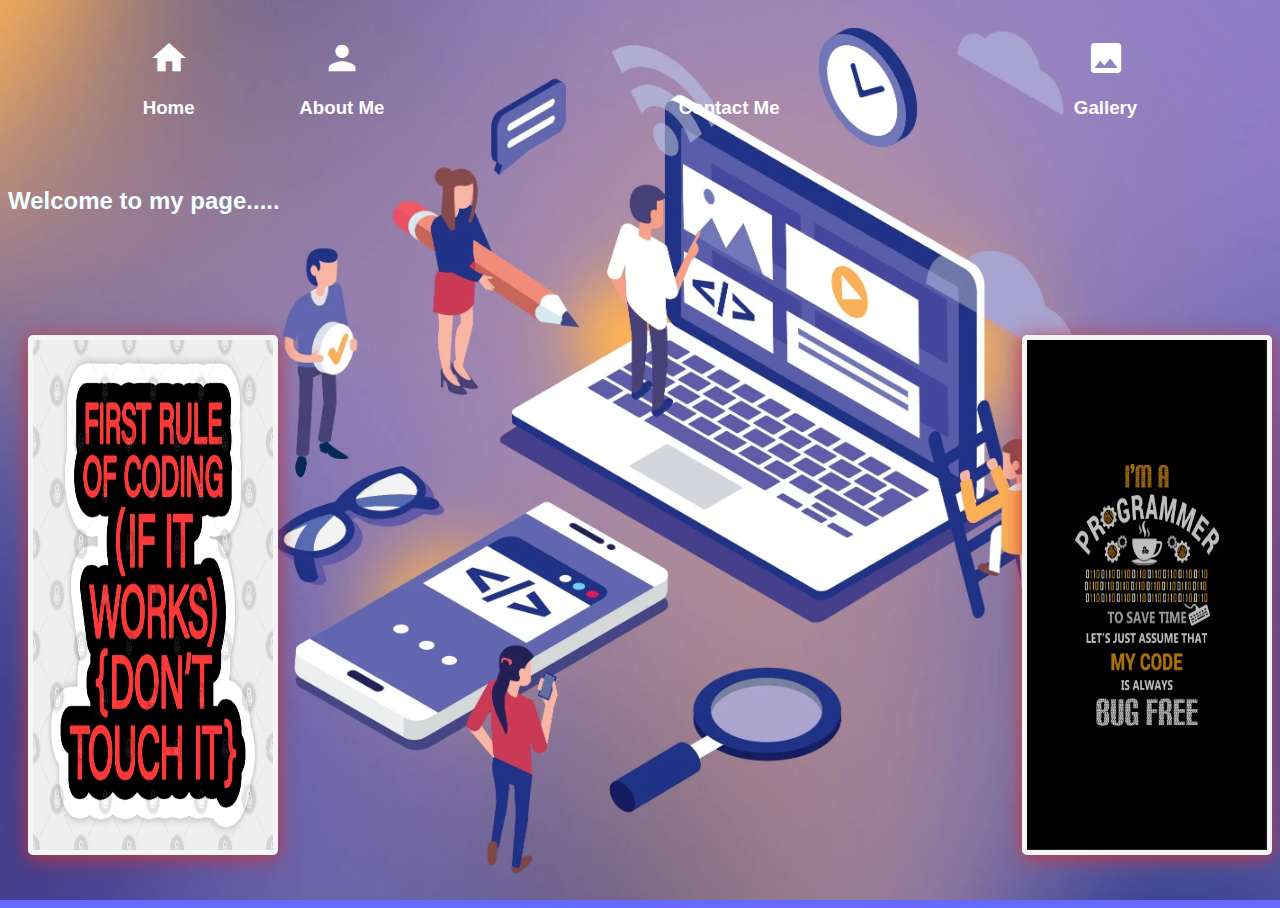
<file: index.html>
<!DOCTYPE html>
<html lang="en">
<head>
    <meta charset="UTF-8">
    <meta http-equiv="X-UA-Compatible" content="IE=edge">
    <meta name="viewport" content="width=device-width, initial-scale=1.0">
    <title>Home</title>
    <link href="style.css" rel="stylesheet">
    <link href="./assets/logo.webp" rel="icon">
    <link rel="stylesheet" href="https://fonts.googleapis.com/icon?family=Material+Icons">
</head>
<body class="back">
    <header>
        <div id="nav">
            <div id="navicon">
                <a id="button" href="./index.html"> 
                    <em class="material-icons" style="font-size:40px;">home</em> 
                    <h3>Home</h3> 
                </a>
            </div>

            <div id="navicon">
                <a id="button" href="./aboutme.html"> 
                    <em class="material-icons" style="font-size:40px;">person</em> 
                    <h3>About Me</h3> 
                </a>
            </div>

            <div id="navicon">
                <a id="button" href="./contactme.html"> 
                    <em class="material-icons" style="font-size:40px;">contact_page</em> 
                    <h3>Contact Me</h3> 
                </a>
            </div>

            <div id="navicon">
                <a id="button" href="./gallery.html"> 
                    <em class="material-icons" style="font-size:40px;">image</em> 
                    <h3>Gallery</h3> 
                </a>
            </div>
        </div>
    </header>

    <h2 style="color: azure; font-family: 'Segoe UI', Tahoma, Geneva, Verdana, sans-serif;">Welcome to my page.....</h2>
   
    <div class="quo">
        <div class="quote">
            <img style="height: 510px;width: 240px; padding: 5px;" src="./assets/pro1.webp" alt="quote">
        </div>
    
        <div class="quote">
            <img style="height: 510px;width: 240px; padding: 5px;" src="./assets/pro2.jpg" alt="quote">
        </div>
    </div>    
</body>
</html>
</file>
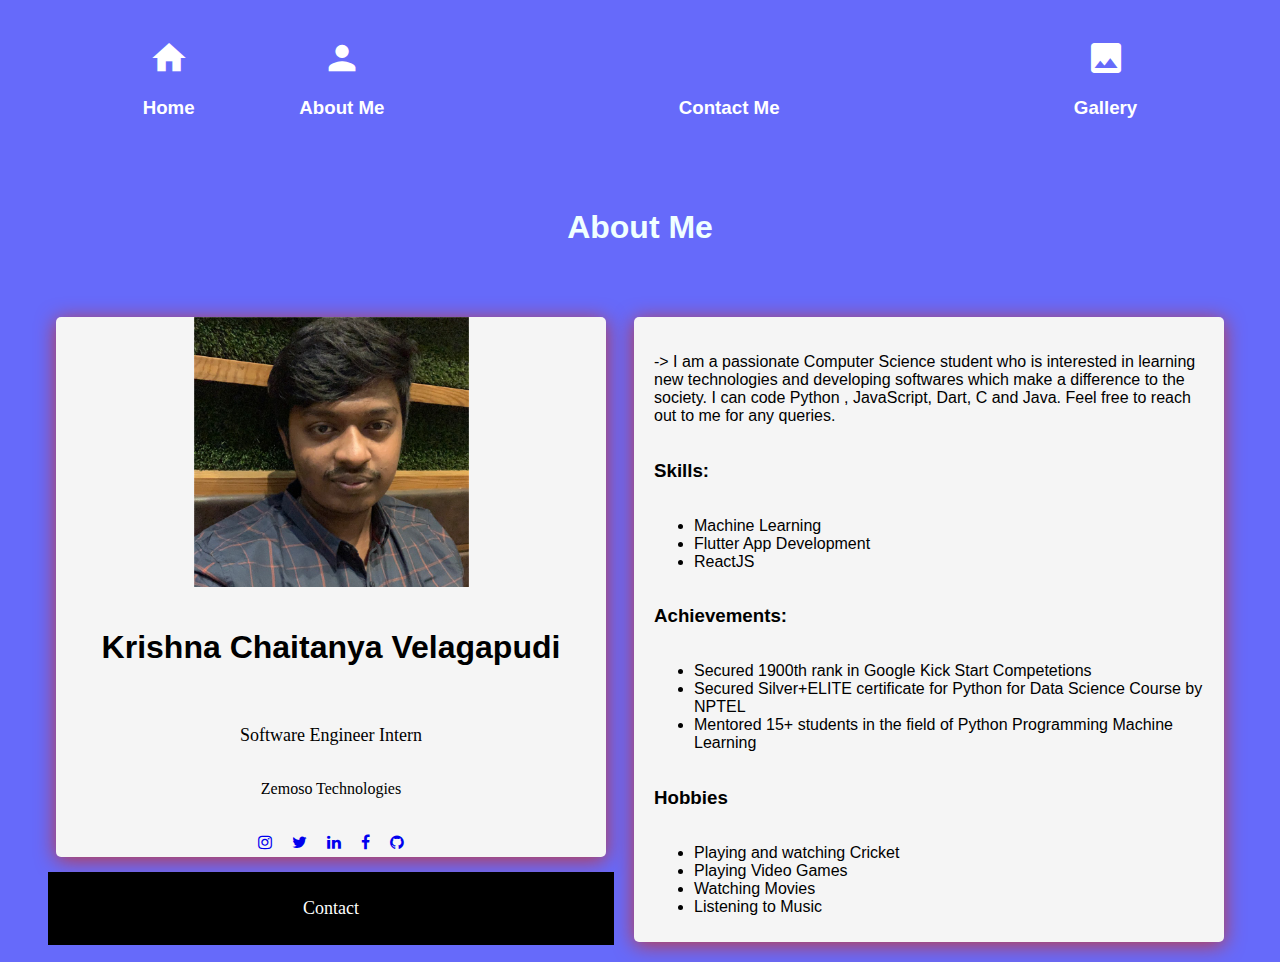
<file: aboutme.html>
<!DOCTYPE html>
<html lang="en">
<head>
    <meta charset="UTF-8">
    <meta http-equiv="X-UA-Compatible" content="IE=edge">
    <meta name="viewport" content="width=device-width, initial-scale=1.0">
    <title>About Me</title>
    <link href="./style.css" rel="stylesheet">
    <link rel="stylesheet" href="https://fonts.googleapis.com/icon?family=Material+Icons">
    <link href="./assets/logo.webp" rel="icon">
    <link rel="stylesheet" href="https://cdnjs.cloudflare.com/ajax/libs/font-awesome/4.7.0/css/font-awesome.min.css">
    
</head>
<body>
    <header>
        <div id="nav">
            <div id="navicon">
                <a id="button" href="./index.html"> 
                    <em class="material-icons" style="font-size:40px;">home</em> 
                    <h3>Home</h3> 
                </a>
            </div>

            <div id="navicon">
                <a id="button" href="./aboutme.html"> 
                    <em class="material-icons" style="font-size:40px;">person</em> 
                    <h3>About Me</h3> 
                </a>
            </div>

            <div id="navicon">
                <a id="button" href="./contactme.html"> 
                    <em class="material-icons" style="font-size:40px;">contact_page</em> 
                    <h3>Contact Me</h3> 
                </a>
            </div>

            <div id="navicon">
                <a id="button" href="./gallery.html"> 
                    <em class="material-icons" style="font-size:40px;">image</em> 
                    <h3>Gallery</h3> 
                </a>
            </div>
        </div>
    </header>
    <h1>About Me</h1>
    <div class="content">
        <div class="about">
            <img src="./assets/pp.jpeg" alt="Krishna Chaitanya" style="height:50% ;width:50%;">
            <h1 style="color: black;">Krishna Chaitanya Velagapudi</h1>
            <p class="title">Software Engineer Intern</p>
            <p>Zemoso Technologies</p>
            <div class="sm">
                <a href="#" style="padding: 10px;"><em class="fa fa-instagram"></em></a>
                <a href="#" style="padding: 10px;"><em class="fa fa-twitter"></em></a>
                <a href="#" style="padding: 10px;"><em class="fa fa-linkedin"></em></a>
                <a href="#" style="padding: 10px;"><em class="fa fa-facebook"></em></a>
                <a href="#" style="padding: 10px;"><em class="fa fa-github"></em></a>
            </div>
            <div class="con">
                <a href="./contactme.html" style="text-decoration: none;color: white;"><p>Contact</p></a>
            </div>
        
        </div>

        <div class="info">
            <p>
              ->  I am a passionate Computer Science student who is interested in learning new technologies and developing softwares which make a difference to the society. I can code Python , JavaScript, Dart, C and Java. Feel free to reach out to me for any queries.
            </p>
            <h3>Skills:</h3>
            <ul>
                <li>Machine Learning</li>
                <li>Flutter App Development</li>
                <li>ReactJS</li>
            </ul>
            <h3>Achievements:</h3>
            <ul>
                <li>Secured 1900th rank in Google Kick Start Competetions</li>
                <li>Secured Silver+ELITE certificate for Python for Data Science Course by NPTEL</li>
                <li>Mentored 15+ students in the field of Python Programming Machine Learning</li>
            </ul>
            <h3>Hobbies</h3>
            <ul>
                <li>Playing and watching Cricket</li>
                <li>Playing Video Games</li>
                <li>Watching Movies</li>
                <li>Listening to Music</li>
            </ul>
        </div>
       
    </div>
    
</body>
</html>
</file>
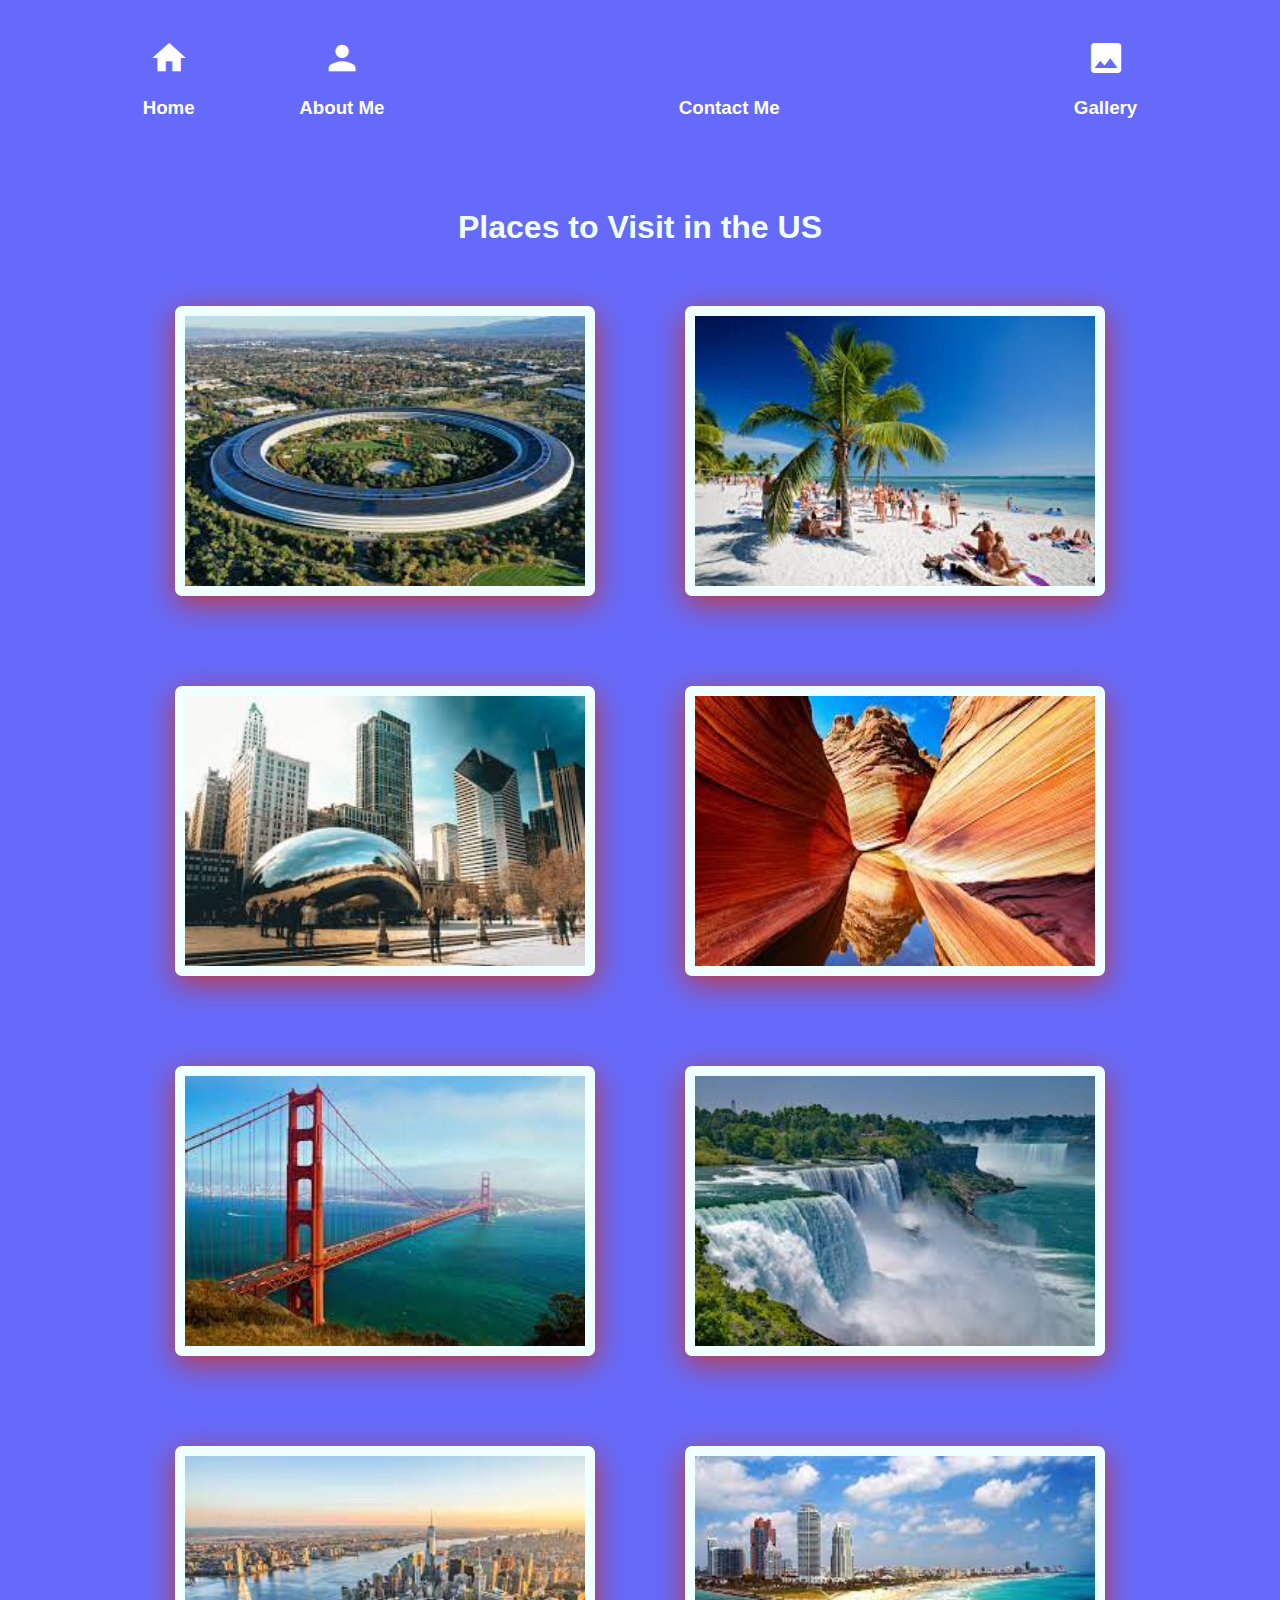
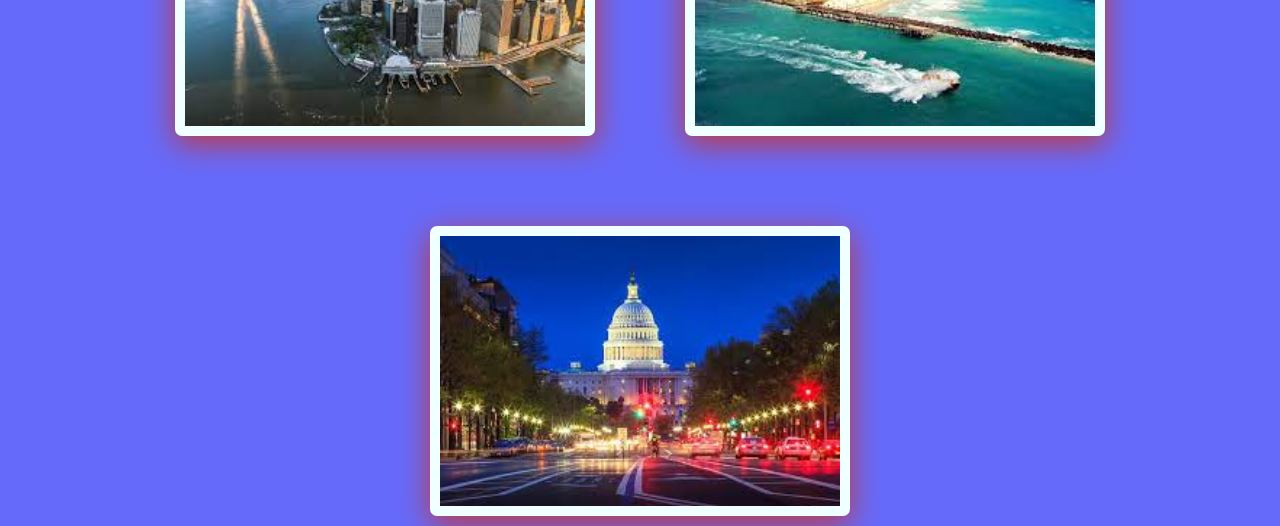
<file: gallery.html>
<!DOCTYPE html>
<html lang="en">
<head>
    <meta charset="UTF-8">
    <meta http-equiv="X-UA-Compatible" content="IE=edge">
    <meta name="viewport" content="width=device-width, initial-scale=1.0">
    <title>Gallery</title>
    <link href="./style.css" rel="stylesheet">
    <link rel="stylesheet" href="https://fonts.googleapis.com/icon?family=Material+Icons">
    <link href="./assets/logo.webp" rel="icon">
</head>
<body>
    <header>
        <div id="nav">
            <div id="navicon">
                <a id="button" href="./index.html"> 
                    <em class="material-icons" style="font-size:40px;">home</em> 
                    <h3>Home</h3> 
                </a>
            </div>

            <div id="navicon">
                <a id="button" href="./aboutme.html"> 
                    <em class="material-icons" style="font-size:40px;">person</em> 
                    <h3>About Me</h3> 
                </a>
            </div>

            <div id="navicon">
                <a id="button" href="./contactme.html"> 
                    <em class="material-icons" style="font-size:40px;">contact_page</em> 
                    <h3>Contact Me</h3> 
                </a>
            </div>

            <div id="navicon">
                <a id="button" href="./gallery.html"> 
                    <em class="material-icons" style="font-size:40px;">image</em> 
                    <h3>Gallery</h3> 
                </a>
            </div>
        </div>
    </header>
    <div >
        <h1>Places to Visit in the US</h1>
       
        <div class="grid">
                    <div class="image">
                        <img src="./assets/ap.jpeg" alt="unable to display image">
                    </div>
            
                    <div class="image">
                        <img src="./assets/beach.jpeg" alt="unable to display image">
                    </div>
                    
                    <div class="image">
                        <img src="./assets/chicago.jpeg" alt="unable to display image">
                    </div>

                    <div class="image">
                        <img src="./assets/gc.jpeg" alt="unable to display image">
                    </div>

                    <div class="image">
                        <img src="./assets/ggb.jpeg" alt="unable to display image">
                    </div>

                    <div class="image">
                        <img src="./assets/nwf.jpeg" alt="unable to display image">
                    </div>

                    <div class="image">
                        <img src="./assets/nyc.jpeg" alt="unable to display image">
                    </div>

                    <div class="image">
                        <img src="./assets/sol.jpeg" alt="unable to display image">
                    </div>

                    <div class="image">
                        <img src="./assets/wh.jpeg" alt="unable to display image">
                    </div>  
        </div>
    </div>
</body>
</html>
</file>
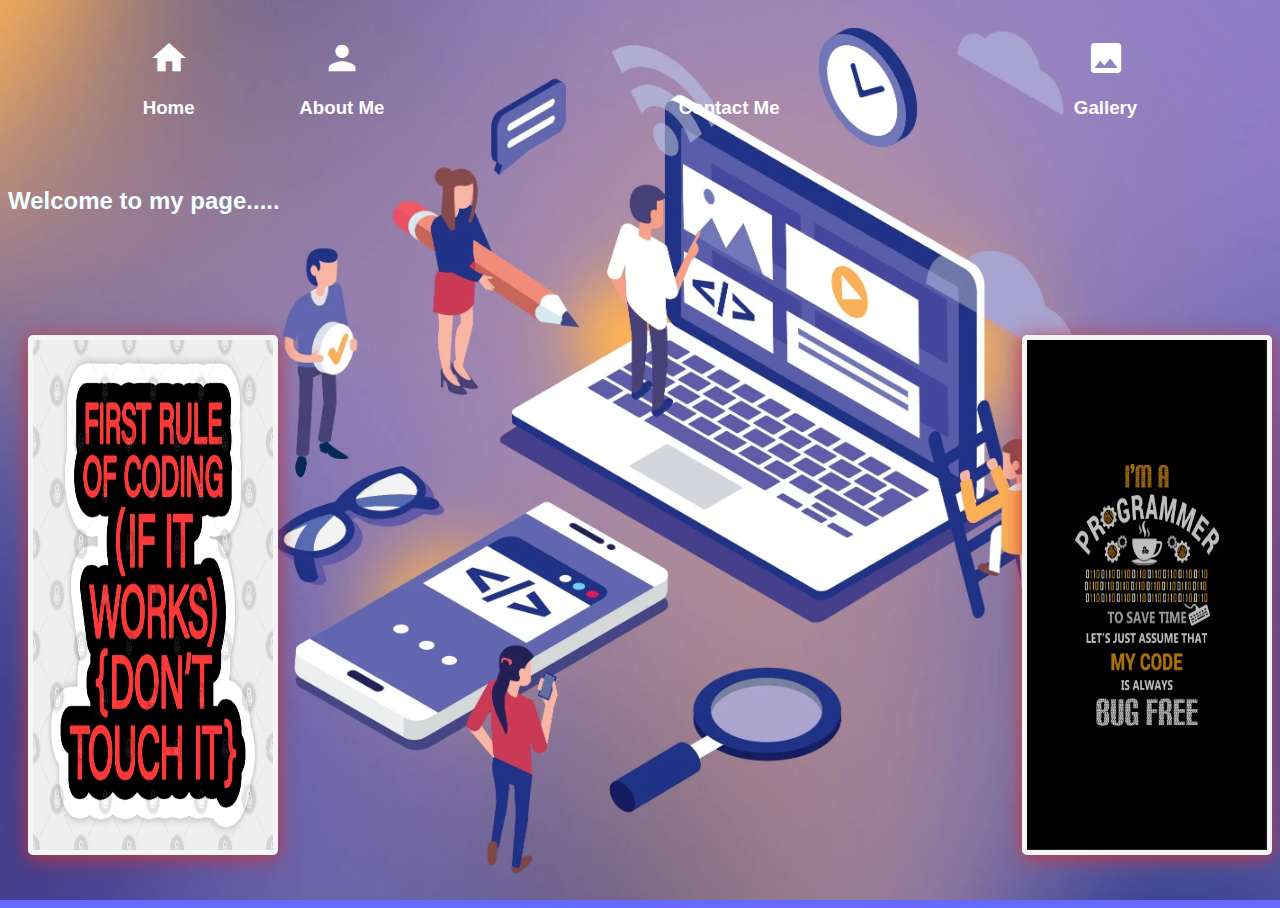
<file: home.html>
<!DOCTYPE html>
<html lang="en">
<head>
    <meta charset="UTF-8">
    <meta http-equiv="X-UA-Compatible" content="IE=edge">
    <meta name="viewport" content="width=device-width, initial-scale=1.0">
    <title>Home</title>
    <link href="style.css" rel="stylesheet">
    <link href="./assets/logo.webp" rel="icon">
    <link rel="stylesheet" href="https://fonts.googleapis.com/icon?family=Material+Icons">
</head>
<body class="back">
    <header>
        <div id="nav">
            <div id="navicon">
                <a id="button" href="./home.html"> 
                    <em class="material-icons" style="font-size:40px;">home</em> 
                    <h3>Home</h3> 
                </a>
            </div>

            <div id="navicon">
                <a id="button" href="./aboutme.html"> 
                    <em class="material-icons" style="font-size:40px;">person</em> 
                    <h3>About Me</h3> 
                </a>
            </div>

            <div id="navicon">
                <a id="button" href="./contactme.html"> 
                    <em class="material-icons" style="font-size:40px;">contact_page</em> 
                    <h3>Contact Me</h3> 
                </a>
            </div>

            <div id="navicon">
                <a id="button" href="./gallery.html"> 
                    <em class="material-icons" style="font-size:40px;">image</em> 
                    <h3>Gallery</h3> 
                </a>
            </div>
        </div>
    </header>

    <h2 style="color: azure; font-family: 'Segoe UI', Tahoma, Geneva, Verdana, sans-serif;">Welcome to my page.....</h2>
   
    <div class="quo">
        <div class="quote">
            <img style="height: 510px;width: 240px; padding: 5px;" src="./assets/pro1.webp" alt="quote">
        </div>
    
        <div class="quote">
            <img style="height: 510px;width: 240px; padding: 5px;" src="./assets/pro2.jpg" alt="quote">
        </div>
    </div>    
</body>
</html>
</file>
<file: style.css>
#nav{
    display:flex;
    flex-direction: row;
    justify-content: space-evenly;
    padding: 30px;
}

#navicon{
    display: flex;
}

h1{
    font-family: sans-serif;
    display: flex;
    justify-content: center;
    padding: 20px;
    color: azure;
}

html{
    height: 100%;
}
body{
    background-color: #666AFA;
    height: 100%;
}

#button{
    color: white;
    font-weight: bolder;
    text-decoration: none;
    font-family: 'Trebuchet MS', 'Lucida Sans Unicode', 'Lucida Grande', 'Lucida Sans', Arial, sans-serif;
    display: flex;
    flex-direction: column;
    align-items: center;
}

.image{
    background-color: azure;
    padding: 10px;
    height: 270px;
    width: 400px;
    margin: 10px;
    box-shadow: 0 8px 30px #C13940;
    border-radius: 7px;
}

img{
    height: 270px;
    width: 400px;
}

.grid{
    display: flex;
    gap: 70px 70px;
    margin: 30px;
    flex-flow: row wrap;
    justify-content: center;
}

.content{
    display: flex;
    justify-content: center;
    padding: 20px;
    color: azure;
}

.box{
    background-color: whitesmoke;
    border-radius: 5px;
    height: 520px;
    width: 550px;
    margin-top: 20px;
    margin-left: 200px;
    display: flex;
    flex-direction: column;
    box-shadow: 0 3px 20px #C13940;
}

.details{
    padding: 30px;
    display: flex;
    flex-direction: row;
    margin: 10px;
}

.contact{
    display: flex;
    flex-direction: row;
    margin-left: 50px;
}
#map {
    border-radius: 5px;

}
.con{
    border: none;
    outline: 0;
    display: inline-block;
    padding: 8px;
    color: white;
    background-color: #000;
    text-align: center;
    cursor: pointer;
    width: 100%;
    font-size: 18px;
}

.content{
    display: flex;
    flex-direction: row;
    justify-content: space-evenly;
}

.about{
    align-items: center;
    color: #000;
    background-color: whitesmoke;
    border-radius: 5px;
    height: 540px;
    width: 550px;
    margin-top: 10px;
    display: flex;
    flex-direction: column;
    box-shadow: 0 3px 20px #C13940;
}

.title {
    color: black;
    font-size: 18px;
}

.sm{
    display: flex;
    flex-direction: row;
    padding: 10px;
    justify-content: space-between;
}

.info{
    font-family: 'Trebuchet MS', 'Lucida Sans Unicode', 'Lucida Grande', 'Lucida Sans', Arial, sans-serif;
    padding: 20px;
    color: #000;
    background-color: whitesmoke;
    border-radius: 5px;
    height: 585px;
    width: 550px;
    margin-top: 10px;
    display: flex;
    flex-direction: column;
    box-shadow: 0 3px 20px #C13940;
}

.back{
    background-image: url(./assets/back.webp);
    background-repeat: no-repeat;
    background-size: cover;
}

.quote{
    background-color: whitesmoke;
    border-radius: 5px;
    height: 520px;
    width: 250px;
    margin-top: 100px;
    margin-left: 20px;
    display: flex;
    flex-direction: column;
    box-shadow: 0 3px 20px #C13940;
}

.quo{
    display: flex;
    flex-direction: row;
    justify-content: space-between;
}
</file>
